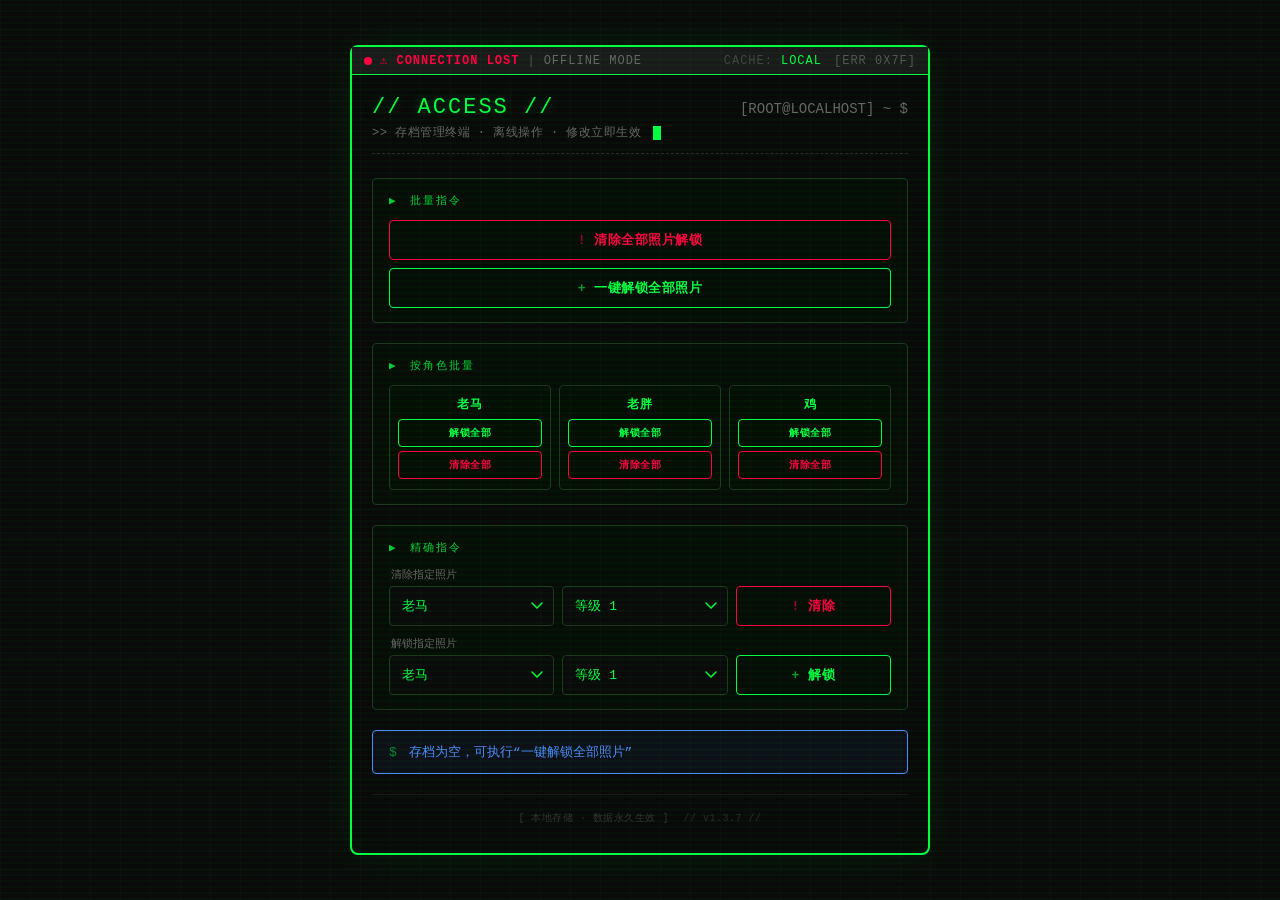
<file: cheat-panel.html>
<!DOCTYPE html>
<html lang="zh-CN">
<head>
    <meta charset="UTF-8">
    <meta name="viewport" content="width=device-width, initial-scale=1.0, maximum-scale=1.0, user-scalable=no">
    <title>// ACCESS DENIED //</title>
    <style>
        /* ===== 全局重置 & 黑客风格 ===== */
        * {
            margin: 0;
            padding: 0;
            box-sizing: border-box;
            -webkit-tap-highlight-color: transparent;
        }

        body {
            background: #0a0a0a;
            min-height: 100vh;
            display: flex;
            align-items: center;
            justify-content: center;
            padding: 16px;
            font-family: 'Courier New', Courier, monospace;
            color: #00ff41;
            position: relative;
            overflow-x: hidden;
        }

        /* 扫描线叠加层 */
        body::before {
            content: '';
            position: fixed;
            inset: 0;
            background: repeating-linear-gradient(0deg,
                    rgba(0, 255, 65, 0.03) 0px,
                    rgba(0, 255, 65, 0.03) 2px,
                    transparent 2px,
                    transparent 6px);
            pointer-events: none;
            z-index: 9999;
        }

        /* 网格背景 */
        body::after {
            content: '';
            position: fixed;
            inset: 0;
            background-image:
                linear-gradient(rgba(0, 255, 65, 0.03) 1px, transparent 1px),
                linear-gradient(90deg, rgba(0, 255, 65, 0.03) 1px, transparent 1px);
            background-size: 30px 30px;
            pointer-events: none;
            z-index: 9998;
        }

        /* ===== 主容器 ===== */
        .container {
            max-width: 580px;
            width: 100%;
            background: rgba(10, 10, 10, 0.96);
            border: 2px solid #00ff41;
            border-radius: 8px;
            padding: 24px 20px 28px;
            box-shadow: 0 0 40px rgba(0, 255, 65, 0.08), inset 0 0 60px rgba(0, 255, 65, 0.02);
            position: relative;
            z-index: 1;
        }

        /* 顶部「断网」状态条 */
        .status-bar {
            background: #1a1a1a;
            border-bottom: 1px solid #00ff41;
            padding: 6px 12px;
            margin: -24px -20px 20px -20px;
            display: flex;
            align-items: center;
            justify-content: space-between;
            font-size: 12px;
            color: #888;
            text-transform: uppercase;
            letter-spacing: 1px;
            flex-wrap: wrap;
            gap: 4px 12px;
        }

        .status-bar .left {
            display: flex;
            align-items: center;
            gap: 8px;
        }

        .status-bar .right {
            display: flex;
            align-items: center;
            gap: 8px;
        }

        .status-dot {
            display: inline-block;
            width: 8px;
            height: 8px;
            background: #ff0040;
            border-radius: 50%;
            animation: blink 1.2s infinite;
        }

        @keyframes blink {
            0%, 100% { opacity: 1; }
            50% { opacity: 0.2; }
        }

        .status-dot.online {
            background: #00ff41;
        }

        .status-text {
            color: #ff0040;
            font-weight: 700;
        }

        .status-text.online {
            color: #00ff41;
        }

        .glitch {
            color: #ff0040;
            text-shadow: 0 0 6px rgba(255, 0, 64, 0.4);
            animation: glitch 1s infinite;
        }

        @keyframes glitch {
            0% { opacity: 1; transform: translateX(0); }
            20% { opacity: 0.8; transform: translateX(-2px); }
            40% { opacity: 1; transform: translateX(2px); }
            60% { opacity: 0.9; transform: translateX(-1px); }
            80% { opacity: 1; transform: translateX(1px); }
            100% { opacity: 1; transform: translateX(0); }
        }

        /* ===== 标题 ===== */
        .header {
            display: flex;
            align-items: baseline;
            gap: 12px;
            margin-bottom: 4px;
            flex-wrap: wrap;
        }

        .header h1 {
            font-size: 22px;
            font-weight: 400;
            letter-spacing: 2px;
            color: #00ff41;
            text-shadow: 0 0 12px rgba(0, 255, 65, 0.3);
        }

        .header .prompt {
            font-size: 14px;
            color: #666;
            margin-left: auto;
        }

        .subtitle {
            font-size: 12px;
            color: #555;
            margin-bottom: 24px;
            padding-bottom: 12px;
            border-bottom: 1px dashed #2a2a2a;
            letter-spacing: 0.5px;
        }

        .subtitle .cursor {
            display: inline-block;
            width: 8px;
            height: 14px;
            background: #00ff41;
            vertical-align: middle;
            margin-left: 4px;
            animation: cursorBlink 1s step-end infinite;
        }

        @keyframes cursorBlink {
            0%, 100% { opacity: 1; }
            50% { opacity: 0; }
        }

        /* ===== 通用区块 ===== */
        .section {
            margin-bottom: 20px;
            padding: 14px 16px;
            border: 1px solid #1a3a1a;
            border-radius: 4px;
            background: rgba(0, 20, 0, 0.3);
        }

        .section-title {
            font-size: 11px;
            font-weight: 400;
            text-transform: uppercase;
            letter-spacing: 2px;
            color: #00ff41;
            margin-bottom: 12px;
            display: flex;
            align-items: center;
            gap: 8px;
            opacity: 0.8;
        }

        .section-title .arrow {
            color: #00ff41;
            margin-right: 4px;
        }

        /* ===== 按钮组 ===== */
        .btn-group {
            display: flex;
            flex-direction: column;
            gap: 8px;
        }

        .btn-row {
            display: flex;
            gap: 8px;
            flex-wrap: wrap;
        }

        .btn-row .cheat-select {
            flex: 1;
            min-width: 70px;
        }

        .btn {
            padding: 10px 16px;
            border-radius: 4px;
            border: 1px solid #00ff41;
            background: transparent;
            color: #00ff41;
            font-family: 'Courier New', monospace;
            font-size: 13px;
            font-weight: 600;
            cursor: pointer;
            transition: all 0.2s ease;
            touch-action: manipulation;
            text-align: center;
            letter-spacing: 0.5px;
            flex: 1;
            text-transform: uppercase;
            position: relative;
        }

        .btn::before {
            content: '> ';
            color: #00ff41;
            opacity: 0.6;
        }

        .btn:active {
            transform: scale(0.95);
        }

        .btn:hover {
            background: rgba(0, 255, 65, 0.08);
            box-shadow: 0 0 20px rgba(0, 255, 65, 0.05);
        }

        .btn.danger {
            border-color: #ff0040;
            color: #ff0040;
        }
        .btn.danger::before {
            content: '! ';
            color: #ff0040;
        }
        .btn.danger:hover {
            background: rgba(255, 0, 64, 0.08);
            box-shadow: 0 0 20px rgba(255, 0, 64, 0.05);
        }

        .btn.success {
            border-color: #00ff41;
            color: #00ff41;
        }
        .btn.success::before {
            content: '+ ';
            color: #00ff41;
        }

        .btn.primary {
            border-color: #4a8cff;
            color: #4a8cff;
        }
        .btn.primary::before {
            content: '# ';
            color: #4a8cff;
        }

        .btn.full {
            flex: none;
            width: 100%;
        }

        .cheat-select {
            padding: 9px 12px;
            border-radius: 4px;
            border: 1px solid #1a3a1a;
            background: #0a0a0a;
            color: #00ff41;
            font-family: 'Courier New', monospace;
            font-size: 13px;
            cursor: pointer;
            outline: none;
            transition: border-color 0.2s;
            appearance: none;
            -webkit-appearance: none;
            background-image: url("data:image/svg+xml,%3Csvg xmlns='http://www.w3.org/2000/svg' width='12' height='8' viewBox='0 0 12 8'%3E%3Cpath d='M1 1l5 5 5-5' stroke='%2300ff41' stroke-width='1.5' fill='none' stroke-linecap='round'/%3E%3C/svg%3E");
            background-repeat: no-repeat;
            background-position: right 10px center;
            padding-right: 30px;
        }

        .cheat-select:focus {
            border-color: #00ff41;
        }
        .cheat-select option {
            background: #0a0a0a;
            color: #00ff41;
        }

        /* ===== 消息框 ===== */
        .msg-box {
            margin-top: 12px;
            padding: 12px 16px;
            border-radius: 4px;
            background: rgba(0, 20, 0, 0.4);
            border: 1px solid #1a3a1a;
            font-size: 13px;
            min-height: 44px;
            display: flex;
            align-items: center;
            gap: 8px;
            color: #888;
            transition: all 0.3s ease;
            word-break: break-word;
            font-family: 'Courier New', monospace;
        }

        .msg-box .prompt-symbol {
            color: #00ff41;
            opacity: 0.5;
            margin-right: 4px;
        }

        .msg-box.success {
            color: #00ff41;
            border-color: #00ff41;
            background: rgba(0, 255, 65, 0.05);
        }

        .msg-box.error {
            color: #ff0040;
            border-color: #ff0040;
            background: rgba(255, 0, 64, 0.05);
        }

        .msg-box.info {
            color: #4a8cff;
            border-color: #4a8cff;
            background: rgba(74, 140, 255, 0.05);
        }

        /* ===== 角色快捷操作 ===== */
        .role-grid {
            display: grid;
            grid-template-columns: 1fr 1fr 1fr;
            gap: 8px;
            margin-top: 6px;
        }

        .role-item {
            background: rgba(0, 20, 0, 0.2);
            border: 1px solid #1a3a1a;
            border-radius: 4px;
            padding: 10px 8px;
            text-align: center;
            display: flex;
            flex-direction: column;
            gap: 6px;
        }

        .role-item .role-name {
            font-size: 12px;
            color: #00ff41;
            font-weight: 700;
            letter-spacing: 1px;
            text-transform: uppercase;
        }

        .role-item .role-btns {
            display: flex;
            flex-direction: column;
            gap: 4px;
        }

        .role-item .btn {
            font-size: 10px;
            padding: 6px 4px;
            flex: none;
            width: 100%;
        }
        .role-item .btn::before {
            content: '';
        }

        .role-item .btn.danger {
            border-color: #ff0040;
            color: #ff0040;
        }
        .role-item .btn.success {
            border-color: #00ff41;
            color: #00ff41;
        }

        /* ===== 底部 ===== */
        .footer-note {
            margin-top: 20px;
            font-size: 10px;
            color: #333;
            text-align: center;
            border-top: 1px solid #1a1a1a;
            padding-top: 16px;
            letter-spacing: 0.5px;
        }

        .footer-note code {
            color: #555;
            background: rgba(0, 255, 65, 0.05);
            padding: 1px 6px;
            border-radius: 2px;
        }

        /* ===== 响应式 ===== */
        @media (max-width: 500px) {
            .container {
                padding: 16px 12px 20px;
                border-width: 1px;
            }
            .status-bar {
                margin: -16px -12px 16px -12px;
                padding: 4px 10px;
                font-size: 10px;
            }
            .header h1 {
                font-size: 18px;
            }
            .role-grid {
                grid-template-columns: 1fr 1fr;
            }
            .btn {
                font-size: 11px;
                padding: 8px 10px;
            }
            .section {
                padding: 10px 10px;
            }
            .cheat-select {
                font-size: 11px;
                padding: 6px 8px;
                padding-right: 26px;
            }
        }

        @media (max-width: 380px) {
            .role-grid {
                grid-template-columns: 1fr;
            }
            .btn-row {
                flex-direction: column;
            }
            .btn-row .cheat-select {
                min-width: unset;
            }
        }

        /* 额外故障闪烁 */
        .flicker {
            animation: flicker 3s infinite;
        }

        @keyframes flicker {
            0% { opacity: 1; }
            3% { opacity: 0.3; }
            6% { opacity: 1; }
            7% { opacity: 0.5; }
            8% { opacity: 1; }
            100% { opacity: 1; }
        }
    </style>
</head>
<body>
    <div class="container flicker">
        <!-- 状态栏 —— 模拟断网/无法加载 -->
        <div class="status-bar">
            <div class="left">
                <span class="status-dot"></span>
                <span class="status-text">⚠️ CONNECTION LOST</span>
                <span style="color:#555;">|</span>
                <span style="color:#666;">OFFLINE MODE</span>
            </div>
            <div class="right">
                <span style="color:#444;">CACHE:</span>
                <span style="color:#00ff41;">LOCAL</span>
                <span style="color:#555;margin-left:4px;">[ERR 0x7F]</span>
            </div>
        </div>

        <!-- 标题 -->
        <div class="header">
            <h1>// ACCESS //</h1>
            <span class="prompt">[ROOT@LOCALHOST] ~ $</span>
        </div>
        <div class="subtitle">
            <span style="color:#666;">>> 存档管理终端 · 离线操作 · 修改立即生效</span>
            <span class="cursor"></span>
        </div>

        <!-- ===== 批量操作 ===== -->
        <div class="section">
            <div class="section-title"><span class="arrow">▶</span> 批量指令</div>
            <div class="btn-group">
                <button class="btn danger full" onclick="clearAllPhotos()">清除全部照片解锁</button>
                <button class="btn success full" onclick="unlockAllPhotos()">一键解锁全部照片</button>
            </div>
        </div>

        <!-- ===== 按角色批量 ===== -->
        <div class="section">
            <div class="section-title"><span class="arrow">▶</span> 按角色批量</div>
            <div class="role-grid" id="roleGrid">
                <!-- 由 JS 动态生成，便于扩展 -->
            </div>
        </div>

        <!-- ===== 指定操作 ===== -->
        <div class="section">
            <div class="section-title"><span class="arrow">▶</span> 精确指令</div>
            <!-- 清除指定 -->
            <div style="margin-bottom: 10px;">
                <div style="font-size:11px; color:#666; margin-bottom:4px; padding-left:2px;">清除指定照片</div>
                <div class="btn-row">
                    <select class="cheat-select" id="clearChar">
                        <option value="ma">老马</option>
                        <option value="pang">老胖</option>
                        <option value="ji">鸡</option>
                    </select>
                    <select class="cheat-select" id="clearLevel">
                        <option value="1">等级 1</option>
                        <option value="2">等级 2</option>
                        <option value="3">等级 3</option>
                        <option value="4">等级 4</option>
                        <option value="5">等级 5</option>
                        <option value="6">等级 6</option>
                        <option value="7">等级 7</option>
                    </select>
                    <button class="btn danger" onclick="clearSpecific()">清除</button>
                </div>
            </div>
            <!-- 解锁指定 -->
            <div>
                <div style="font-size:11px; color:#666; margin-bottom:4px; padding-left:2px;">解锁指定照片</div>
                <div class="btn-row">
                    <select class="cheat-select" id="unlockChar">
                        <option value="ma">老马</option>
                        <option value="pang">老胖</option>
                        <option value="ji">鸡</option>
                    </select>
                    <select class="cheat-select" id="unlockLevel">
                        <option value="1">等级 1</option>
                        <option value="2">等级 2</option>
                        <option value="3">等级 3</option>
                        <option value="4">等级 4</option>
                        <option value="5">等级 5</option>
                        <option value="6">等级 6</option>
                        <option value="7">等级 7</option>
                    </select>
                    <button class="btn success" onclick="unlockSpecific()">解锁</button>
                </div>
            </div>
        </div>

        <!-- 消息框 -->
        <div class="msg-box" id="msgBox">
            <span class="prompt-symbol">$</span> 就绪 · 输入指令
        </div>

        <div class="footer-note">
            <span style="color:#333;">[</span> 本地存储 · 数据永久生效 <span style="color:#333;">]</span>
            <span style="color:#2a2a2a;margin-left:8px;">// v1.3.7 //</span>
        </div>
    </div>

    <script>
        (function() {
            // ---------- 常量 ----------
            const CHARS = ['ma', 'pang', 'ji'];
            const CHAR_NAMES = { ma: '老马', pang: '老胖', ji: '鸡' };

            // ---------- 工具 ----------
            function getKey(char, level) {
                return 'unlocked_' + char + '_' + level;
            }

            function showMsg(text, type) {
                const el = document.getElementById('msgBox');
                // 清除旧内容，保留提示符
                el.innerHTML = '<span class="prompt-symbol">$</span> ' + text;
                el.className = 'msg-box ' + (type || '');
                clearTimeout(el._timer);
                // 5秒后自动淡化（但不清除文字）
                el._timer = setTimeout(() => {
                    if (el.classList.contains('success') || el.classList.contains('error') || el.classList
                        .contains('info')) {
                        el.classList.remove('success', 'error', 'info');
                        el.style.opacity = '0.7';
                        setTimeout(() => { el.style.opacity = '1'; }, 2000);
                    }
                }, 5000);
            }

            // ---------- 批量操作 ----------
            window.clearAllPhotos = function() {
                if (!confirm('⚠️ 确定要清除全部已解锁的照片吗？此操作不可撤销！')) return;
                let count = 0;
                for (const c of CHARS) {
                    for (let l = 1; l <= 7; l++) {
                        const key = getKey(c, l);
                        if (localStorage.getItem(key) === '1') {
                            localStorage.removeItem(key);
                            count++;
                        }
                    }
                }
                showMsg(`已清除 ${count} 张照片的解锁记录`, 'success');
            };

            window.unlockAllPhotos = function() {
                if (!confirm('🔓 确定要解锁全部照片吗？')) return;
                let count = 0;
                for (const c of CHARS) {
                    for (let l = 1; l <= 7; l++) {
                        const key = getKey(c, l);
                        if (localStorage.getItem(key) !== '1') {
                            localStorage.setItem(key, '1');
                            count++;
                        }
                    }
                }
                showMsg(`已解锁 ${count} 张照片`, 'success');
            };

            // ---------- 按角色批量 ----------
            window.unlockRoleAll = function(char) {
                const name = CHAR_NAMES[char];
                if (!confirm(`🔓 确定要解锁 ${name} 全部 7 张照片吗？`)) return;
                let count = 0;
                for (let l = 1; l <= 7; l++) {
                    const key = getKey(char, l);
                    if (localStorage.getItem(key) !== '1') {
                        localStorage.setItem(key, '1');
                        count++;
                    }
                }
                showMsg(`已解锁 ${name} 全部 ${count} 张新照片`, 'success');
            };

            window.clearRoleAll = function(char) {
                const name = CHAR_NAMES[char];
                if (!confirm(`⚠️ 确定要清除 ${name} 全部已解锁的照片吗？`)) return;
                let count = 0;
                for (let l = 1; l <= 7; l++) {
                    const key = getKey(char, l);
                    if (localStorage.getItem(key) === '1') {
                        localStorage.removeItem(key);
                        count++;
                    }
                }
                showMsg(`已清除 ${name} 的 ${count} 张解锁记录`, 'success');
            };

            // 渲染角色网格
            function renderRoleGrid() {
                const grid = document.getElementById('roleGrid');
                let html = '';
                for (const c of CHARS) {
                    const name = CHAR_NAMES[c];
                    html += `
                        <div class="role-item">
                            <div class="role-name">${name}</div>
                            <div class="role-btns">
                                <button class="btn success" onclick="unlockRoleAll('${c}')">解锁全部</button>
                                <button class="btn danger" onclick="clearRoleAll('${c}')">清除全部</button>
                            </div>
                        </div>
                    `;
                }
                grid.innerHTML = html;
            }
            renderRoleGrid();

            // ---------- 指定清除 ----------
            window.clearSpecific = function() {
                const char = document.getElementById('clearChar').value;
                const level = parseInt(document.getElementById('clearLevel').value);
                const key = getKey(char, level);

                if (localStorage.getItem(key) !== '1') {
                    showMsg(`${CHAR_NAMES[char]} 等级 ${level} 尚未解锁，无需清除`, 'info');
                    return;
                }
                localStorage.removeItem(key);
                showMsg(`已清除 ${CHAR_NAMES[char]} 等级 ${level} 的解锁`, 'success');
            };

            // ---------- 指定解锁 ----------
            window.unlockSpecific = function() {
                const char = document.getElementById('unlockChar').value;
                const level = parseInt(document.getElementById('unlockLevel').value);
                const key = getKey(char, level);

                if (localStorage.getItem(key) === '1') {
                    showMsg(`${CHAR_NAMES[char]} 等级 ${level} 已解锁`, 'info');
                    return;
                }
                localStorage.setItem(key, '1');
                showMsg(`已解锁 ${CHAR_NAMES[char]} 等级 ${level}`, 'success');
            };

            // ---------- 初始化状态 ----------
            window.addEventListener('DOMContentLoaded', function() {
                let total = 0;
                let unlocked = 0;
                for (const c of CHARS) {
                    for (let l = 1; l <= 7; l++) {
                        total++;
                        if (localStorage.getItem(getKey(c, l)) === '1') unlocked++;
                    }
                }
                if (unlocked > 0) {
                    showMsg(`当前存档：共 ${total} 张照片，已解锁 ${unlocked} 张`, 'info');
                } else {
                    showMsg('存档为空，可执行“一键解锁全部照片”', 'info');
                }
            });

            console.log('🔧 黑客风格独立管理面板已加载');
        })();
    </script>
</body>
</html>
</file>
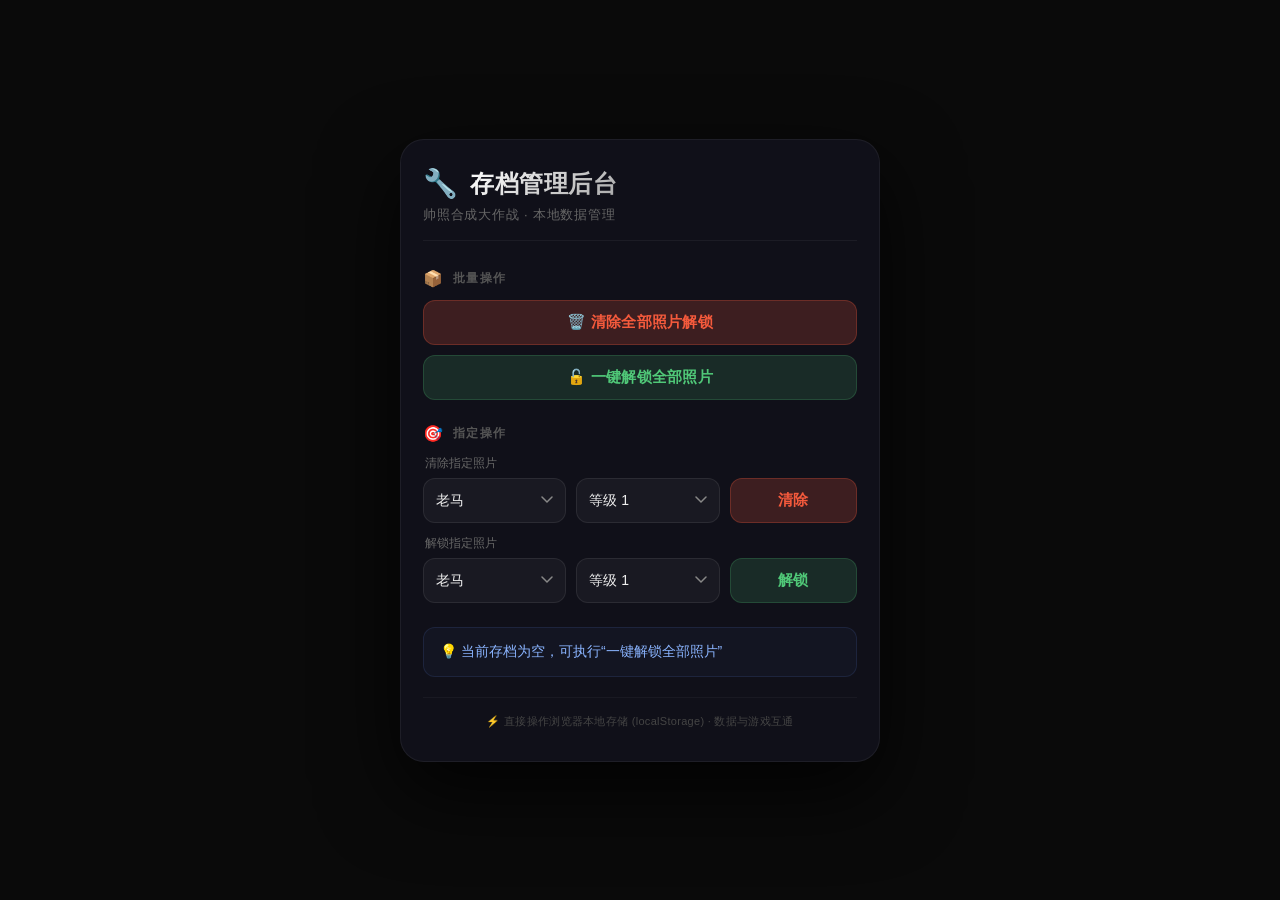
<file: 秘密.html>
<!DOCTYPE html>
<html lang="zh-CN">
<head>
    <meta charset="UTF-8">
    <meta name="viewport" content="width=device-width, initial-scale=1.0, maximum-scale=1.0, user-scalable=no">
    <title>帅照合成 · 存档管理后台</title>
    <style>
        * {
            margin: 0;
            padding: 0;
            box-sizing: border-box;
            -webkit-tap-highlight-color: transparent;
        }

        body {
            font-family: -apple-system, BlinkMacSystemFont, "PingFang SC", "Helvetica Neue", Helvetica, Arial, sans-serif;
            background: #0a0a0a;
            color: #f0f0f0;
            min-height: 100vh;
            display: flex;
            align-items: center;
            justify-content: center;
            padding: 20px;
            margin: 0;
        }

        .container {
            max-width: 480px;
            width: 100%;
            background: rgba(18, 18, 28, 0.92);
            backdrop-filter: blur(20px);
            -webkit-backdrop-filter: blur(20px);
            border: 1px solid rgba(255, 255, 255, 0.06);
            border-radius: 24px;
            padding: 28px 22px 32px;
            box-shadow: 0 30px 80px rgba(0, 0, 0, 0.8);
        }

        .header {
            display: flex;
            align-items: center;
            gap: 12px;
            margin-bottom: 6px;
        }

        .header h1 {
            font-size: 24px;
            font-weight: 800;
            letter-spacing: 0.5px;
            background: linear-gradient(135deg, #fff 0%, #aaa 100%);
            -webkit-background-clip: text;
            background-clip: text;
            -webkit-text-fill-color: transparent;
        }

        .header .icon {
            font-size: 28px;
            line-height: 1;
        }

        .subtitle {
            color: #666;
            font-size: 13px;
            letter-spacing: 0.8px;
            margin-bottom: 28px;
            padding-bottom: 16px;
            border-bottom: 1px solid rgba(255, 255, 255, 0.05);
        }

        .section {
            margin-bottom: 24px;
        }

        .section-title {
            font-size: 12px;
            font-weight: 700;
            text-transform: uppercase;
            letter-spacing: 1.5px;
            color: #555;
            margin-bottom: 12px;
            display: flex;
            align-items: center;
            gap: 8px;
        }

        .section-title span {
            font-size: 16px;
        }

        .btn-group {
            display: flex;
            flex-direction: column;
            gap: 10px;
        }

        .btn-row {
            display: flex;
            gap: 10px;
            flex-wrap: wrap;
        }

        .btn-row .cheat-select {
            flex: 1;
            min-width: 80px;
        }

        .btn {
            padding: 12px 16px;
            border-radius: 12px;
            border: none;
            font-size: 15px;
            font-weight: 600;
            cursor: pointer;
            transition: all 0.2s ease;
            touch-action: manipulation;
            text-align: center;
            letter-spacing: 0.3px;
            color: #fff;
            background: rgba(255, 255, 255, 0.06);
            border: 1px solid rgba(255, 255, 255, 0.06);
            flex: 1;
        }

        .btn:active {
            transform: scale(0.96);
        }

        .btn.danger {
            background: rgba(245, 90, 60, 0.2);
            border-color: rgba(245, 90, 60, 0.25);
            color: #f55a3c;
        }
        .btn.danger:hover {
            background: rgba(245, 90, 60, 0.3);
        }

        .btn.success {
            background: rgba(80, 200, 120, 0.15);
            border-color: rgba(80, 200, 120, 0.2);
            color: #50c878;
        }
        .btn.success:hover {
            background: rgba(80, 200, 120, 0.25);
        }

        .btn.primary {
            background: rgba(100, 150, 255, 0.12);
            border-color: rgba(100, 150, 255, 0.15);
            color: #8ab4ff;
        }
        .btn.primary:hover {
            background: rgba(100, 150, 255, 0.2);
        }

        .btn.full {
            flex: none;
            width: 100%;
        }

        .cheat-select {
            padding: 10px 12px;
            border-radius: 12px;
            border: 1px solid rgba(255, 255, 255, 0.08);
            background: rgba(255, 255, 255, 0.04);
            color: #eee;
            font-size: 14px;
            font-weight: 500;
            cursor: pointer;
            outline: none;
            transition: border-color 0.2s;
            appearance: none;
            -webkit-appearance: none;
            background-image: url("data:image/svg+xml,%3Csvg xmlns='http://www.w3.org/2000/svg' width='12' height='8' viewBox='0 0 12 8'%3E%3Cpath d='M1 1l5 5 5-5' stroke='%23888' stroke-width='1.5' fill='none' stroke-linecap='round'/%3E%3C/svg%3E");
            background-repeat: no-repeat;
            background-position: right 12px center;
            padding-right: 36px;
        }

        .cheat-select:focus {
            border-color: rgba(255, 255, 255, 0.2);
        }
        .cheat-select option {
            background: #1a1a2a;
            color: #eee;
        }

        .msg-box {
            margin-top: 12px;
            padding: 12px 16px;
            border-radius: 12px;
            background: rgba(255, 255, 255, 0.03);
            border: 1px solid rgba(255, 255, 255, 0.04);
            font-size: 14px;
            min-height: 50px;
            display: flex;
            align-items: center;
            gap: 8px;
            color: #888;
            transition: all 0.3s ease;
            word-break: break-word;
        }

        .msg-box.success {
            color: #50c878;
            border-color: rgba(80, 200, 120, 0.15);
            background: rgba(80, 200, 120, 0.05);
        }

        .msg-box.error {
            color: #f55a3c;
            border-color: rgba(245, 90, 60, 0.15);
            background: rgba(245, 90, 60, 0.05);
        }

        .msg-box.info {
            color: #8ab4ff;
            border-color: rgba(100, 150, 255, 0.12);
            background: rgba(100, 150, 255, 0.04);
        }

        .footer-note {
            margin-top: 20px;
            font-size: 11px;
            color: #444;
            text-align: center;
            letter-spacing: 0.3px;
            border-top: 1px solid rgba(255, 255, 255, 0.04);
            padding-top: 16px;
        }

        .footer-note code {
            background: rgba(255, 255, 255, 0.05);
            padding: 2px 8px;
            border-radius: 4px;
            color: #777;
            font-size: 11px;
        }

        /* 响应式 */
        @media (max-width: 420px) {
            .container {
                padding: 20px 16px 24px;
                border-radius: 20px;
            }
            .header h1 {
                font-size: 20px;
            }
            .btn {
                font-size: 13px;
                padding: 10px 12px;
            }
            .cheat-select {
                font-size: 13px;
                padding: 8px 10px;
                padding-right: 32px;
            }
            .btn-row {
                gap: 6px;
            }
        }

        @media (max-width: 360px) {
            .btn-row {
                flex-direction: column;
            }
            .btn-row .cheat-select {
                min-width: unset;
            }
        }
    </style>
</head>
<body>
    <div class="container">
        <!-- 头部 -->
        <div class="header">
            <span class="icon">🔧</span>
            <h1>存档管理后台</h1>
        </div>
        <div class="subtitle">帅照合成大作战 · 本地数据管理</div>

        <!-- 批量操作 -->
        <div class="section">
            <div class="section-title"><span>📦</span> 批量操作</div>
            <div class="btn-group">
                <button class="btn danger full" onclick="clearAllPhotos()">🗑️ 清除全部照片解锁</button>
                <button class="btn success full" onclick="unlockAllPhotos()">🔓 一键解锁全部照片</button>
            </div>
        </div>

        <!-- 指定操作 -->
        <div class="section">
            <div class="section-title"><span>🎯</span> 指定操作</div>

            <!-- 清除指定 -->
            <div style="margin-bottom: 12px;">
                <div style="font-size:12px; color:#666; margin-bottom:6px; padding-left:2px;">清除指定照片</div>
                <div class="btn-row">
                    <select class="cheat-select" id="clearChar">
                        <option value="ma">老马</option>
                        <option value="pang">老胖</option>
                        <option value="ji">鸡</option>
                    </select>
                    <select class="cheat-select" id="clearLevel">
                        <option value="1">等级 1</option>
                        <option value="2">等级 2</option>
                        <option value="3">等级 3</option>
                        <option value="4">等级 4</option>
                        <option value="5">等级 5</option>
                        <option value="6">等级 6</option>
                        <option value="7">等级 7</option>
                    </select>
                    <button class="btn danger" onclick="clearSpecific()">清除</button>
                </div>
            </div>

            <!-- 解锁指定 -->
            <div>
                <div style="font-size:12px; color:#666; margin-bottom:6px; padding-left:2px;">解锁指定照片</div>
                <div class="btn-row">
                    <select class="cheat-select" id="unlockChar">
                        <option value="ma">老马</option>
                        <option value="pang">老胖</option>
                        <option value="ji">鸡</option>
                    </select>
                    <select class="cheat-select" id="unlockLevel">
                        <option value="1">等级 1</option>
                        <option value="2">等级 2</option>
                        <option value="3">等级 3</option>
                        <option value="4">等级 4</option>
                        <option value="5">等级 5</option>
                        <option value="6">等级 6</option>
                        <option value="7">等级 7</option>
                    </select>
                    <button class="btn success" onclick="unlockSpecific()">解锁</button>
                </div>
            </div>
        </div>

        <!-- 消息框 -->
        <div class="msg-box" id="msgBox">💡 准备就绪，选择操作即可管理存档</div>

        <div class="footer-note">
            ⚡ 直接操作浏览器本地存储 (localStorage) · 数据与游戏互通
        </div>
    </div>

    <script>
        (function() {
            // ---------- 工具 ----------
            const CHARS = ['ma', 'pang', 'ji'];
            const CHAR_NAMES = { ma: '老马', pang: '老胖', ji: '鸡' };

            function getKey(char, level) {
                return 'unlocked_' + char + '_' + level;
            }

            function showMsg(text, type) {
                const el = document.getElementById('msgBox');
                el.textContent = text;
                el.className = 'msg-box ' + (type || '');
                // 自动恢复（但保留样式，不清除文字）
                clearTimeout(el._timer);
                el._timer = setTimeout(() => {
                    if (el.textContent === text) {
                        // 不强制恢复，让用户看到最后结果
                    }
                }, 5000);
            }

            // ---------- 批量操作 ----------
            window.clearAllPhotos = function() {
                if (!confirm('⚠️ 确定要清除全部已解锁的照片吗？此操作不可撤销！')) return;
                let count = 0;
                for (const c of CHARS) {
                    for (let l = 1; l <= 7; l++) {
                        const key = getKey(c, l);
                        if (localStorage.getItem(key) === '1') {
                            localStorage.removeItem(key);
                            count++;
                        }
                    }
                }
                showMsg(`✅ 已清除 ${count} 张照片的解锁记录`, 'success');
            };

            window.unlockAllPhotos = function() {
                if (!confirm('🔓 确定要解锁全部照片吗？')) return;
                let count = 0;
                for (const c of CHARS) {
                    for (let l = 1; l <= 7; l++) {
                        const key = getKey(c, l);
                        if (localStorage.getItem(key) !== '1') {
                            localStorage.setItem(key, '1');
                            count++;
                        }
                    }
                }
                showMsg(`✅ 已解锁 ${count} 张照片`, 'success');
            };

            // ---------- 指定清除 ----------
            window.clearSpecific = function() {
                const char = document.getElementById('clearChar').value;
                const level = parseInt(document.getElementById('clearLevel').value);
                const key = getKey(char, level);

                if (localStorage.getItem(key) !== '1') {
                    showMsg(`ℹ️ ${CHAR_NAMES[char]} 等级 ${level} 尚未解锁，无需清除`, 'info');
                    return;
                }
                localStorage.removeItem(key);
                showMsg(`✅ 已清除 ${CHAR_NAMES[char]} 等级 ${level} 的解锁`, 'success');
            };

            // ---------- 指定解锁 ----------
            window.unlockSpecific = function() {
                const char = document.getElementById('unlockChar').value;
                const level = parseInt(document.getElementById('unlockLevel').value);
                const key = getKey(char, level);

                if (localStorage.getItem(key) === '1') {
                    showMsg(`ℹ️ ${CHAR_NAMES[char]} 等级 ${level} 已解锁`, 'info');
                    return;
                }
                localStorage.setItem(key, '1');
                showMsg(`✅ 已解锁 ${CHAR_NAMES[char]} 等级 ${level}`, 'success');
            };

            // 页面加载时检测是否有数据
            window.addEventListener('DOMContentLoaded', function() {
                let total = 0;
                let unlocked = 0;
                for (const c of CHARS) {
                    for (let l = 1; l <= 7; l++) {
                        total++;
                        if (localStorage.getItem(getKey(c, l)) === '1') unlocked++;
                    }
                }
                if (unlocked > 0) {
                    showMsg(`📊 当前存档：共 ${total} 张照片，已解锁 ${unlocked} 张`, 'info');
                } else {
                    showMsg('💡 当前存档为空，可执行“一键解锁全部照片”', 'info');
                }
            });

            console.log('🔧 独立存档管理面板已启动');
            console.log('  数据存储于 localStorage，键名格式: unlocked_{char}_{level}');
        })();
    </script>
</body>
</html>
</file>
